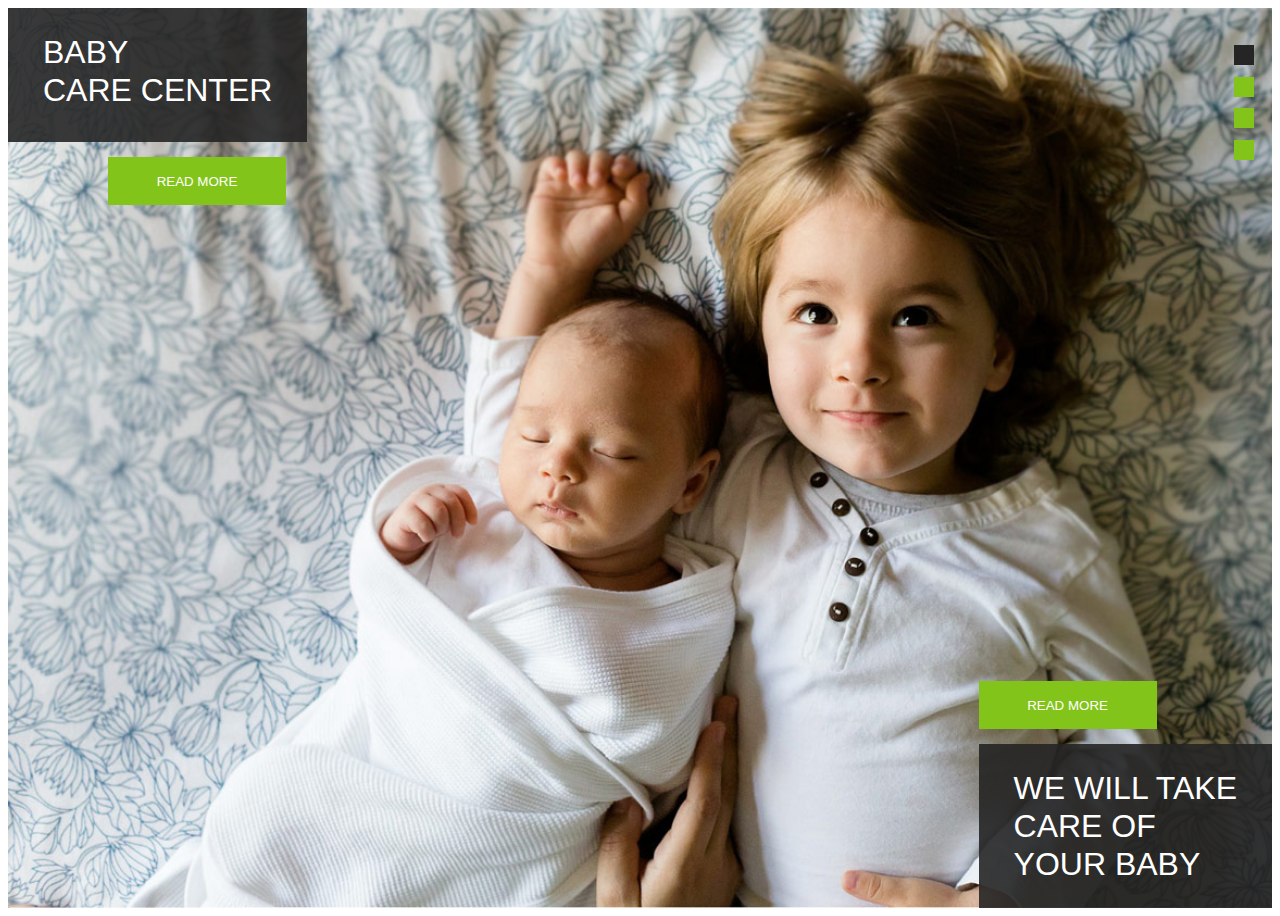
<file: banner/index.html>
<!DOCTYPE html>
<html lang="en">
  <head>
    <meta charset="UTF-8" />
    <meta name="viewport" content="width=device-width, initial-scale=1.0" />
    <!-- swiper.js -->
    <link
      rel="stylesheet"
      href="https://cdn.jsdelivr.net/npm/swiper@11/swiper-bundle.min.css"
    />
    <!-- font-awsome -->
    <link
      rel="stylesheet"
      href="https://cdnjs.cloudflare.com/ajax/libs/font-awesome/6.5.2/css/all.min.css"
      integrity="sha512-SnH5WK+bZxgPHs44uWIX+LLJAJ9/2PkPKZ5QiAj6Ta86w+fsb2TkcmfRyVX3pBnMFcV7oQPJkl9QevSCWr3W6A=="
      crossorigin="anonymous"
      referrerpolicy="no-referrer"
    />

    <link rel="stylesheet" href="style.css" />

    <title>Document</title>
  </head>
  <body>
    <div class="main-banner-section" id="main-banner-section">
      <div class="swiper mySwiperQuote">
        <div class="swiper-wrapper">
          <div class="swiper-slide">
            <section class="banner-section" id="banner-section">
              <div class="main-container">
                <div class="overlay-left">
                  <h2>
                    Baby <br />
                    Care Center
                  </h2>
                  <div class="banner-button">
                    <button class="btn">Read More</button>
                  </div>
                </div>

                <div class="overlay-right">
                  <div class="banner-button">
                    <button class="btn">Read More</button>
                  </div>
                  <h2>
                    We will take <br />
                    care of <br />your baby
                  </h2>
                </div>
              </div>
            </section>
          </div>
          <div class="swiper-slide">
            <section class="banner-section" id="banner-section">
              <div class="main-container">
                <div class="overlay-left">
                  <h2>
                    Baby <br />
                    Care Center
                  </h2>
                  <div class="banner-button">
                    <button class="btn">Read More</button>
                  </div>
                </div>

                <div class="overlay-right">
                  <div class="banner-button">
                    <button class="btn">Read More</button>
                  </div>
                  <h2>
                    We will take <br />
                    care of <br />your baby
                  </h2>
                </div>
              </div>
            </section>
          </div>

          <div class="swiper-slide">
            <section class="banner-section" id="banner-section">
              <div class="main-container">
                <div class="overlay-left">
                  <h2>
                    Baby <br />
                    Care Center
                  </h2>
                  <div class="banner-button">
                    <button class="btn">Read More</button>
                  </div>
                </div>

                <div class="overlay-right">
                  <div class="banner-button">
                    <button class="btn">Read More</button>
                  </div>
                  <h2>
                    We will take <br />
                    care of <br />your baby
                  </h2>
                </div>
              </div>
            </section>
          </div>
          <div class="swiper-slide">
            <section class="banner-section" id="banner-section">
              <div class="main-container">
                <div class="overlay-left">
                  <h2>
                    Baby <br />
                    Care Center
                  </h2>
                  <div class="banner-button">
                    <button class="btn">Read More</button>
                  </div>
                </div>

                <div class="overlay-right">
                  <div class="banner-button">
                    <button class="btn">Read More</button>
                  </div>
                  <h2>
                    We will take <br />
                    care of <br />your baby
                  </h2>
                </div>
              </div>
            </section>
          </div>
        </div>
      </div>
      <div class="swiper-pagination"></div>
    </div>

    <script src="https://cdn.jsdelivr.net/npm/swiper@11/swiper-bundle.min.js"></script>

    <script>
      var swiper = new Swiper(".mySwiperQuote ", {
        slidesPerView: 1,
        spaceBetween: 30,
        grabCursor: false,
        autoplay: {
          delay: 2500,
          disableOnInteration: false,
          pauseOnMouseEnter: true,
        },
        slidesPerGroup: 1,
        loop: false,
        loopFillGroupWithBlank: true,
        pagination: {
          el: ".swiper-pagination",
          clickable: true,
        },

        navigation: {
          nextEl: ".swiper-button-next-quote",
          prevEl: ".swiper-button-prev-quote",
        },
      });
    </script>
  </body>
</html>
</file>
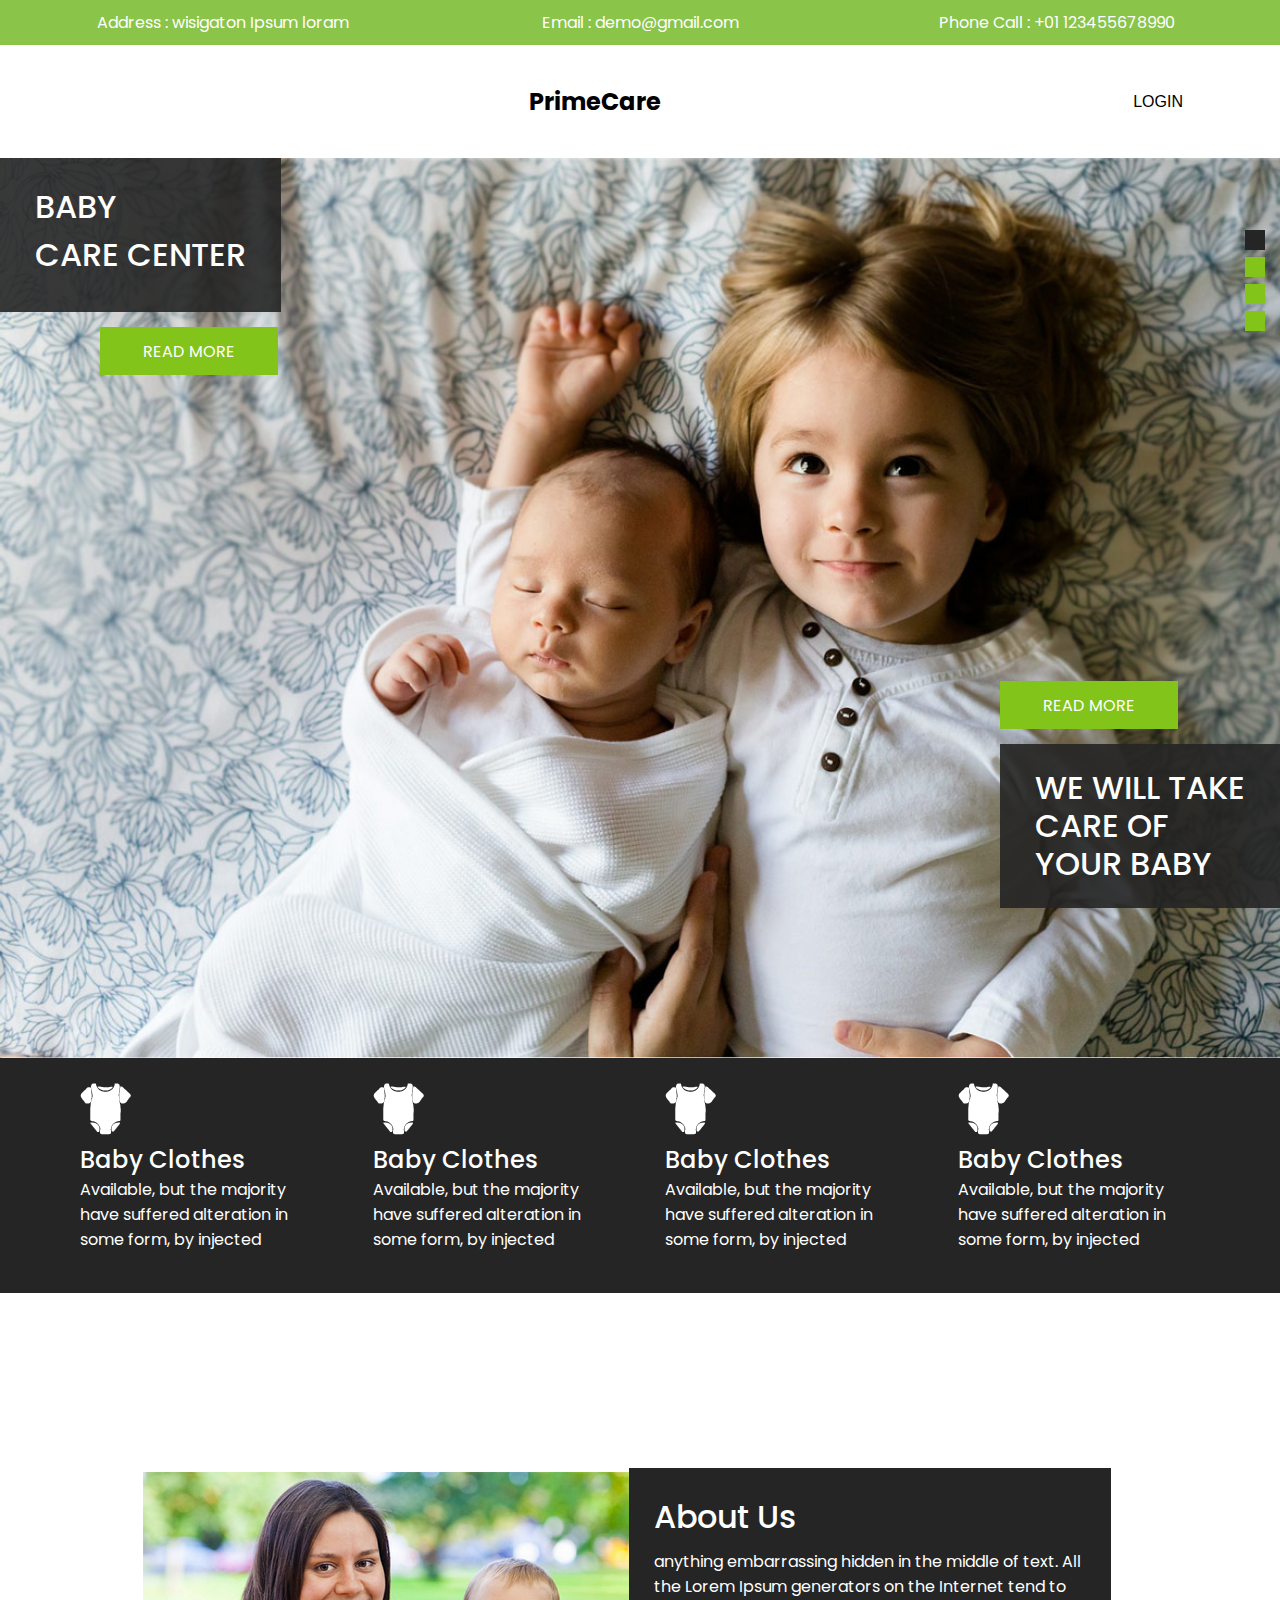
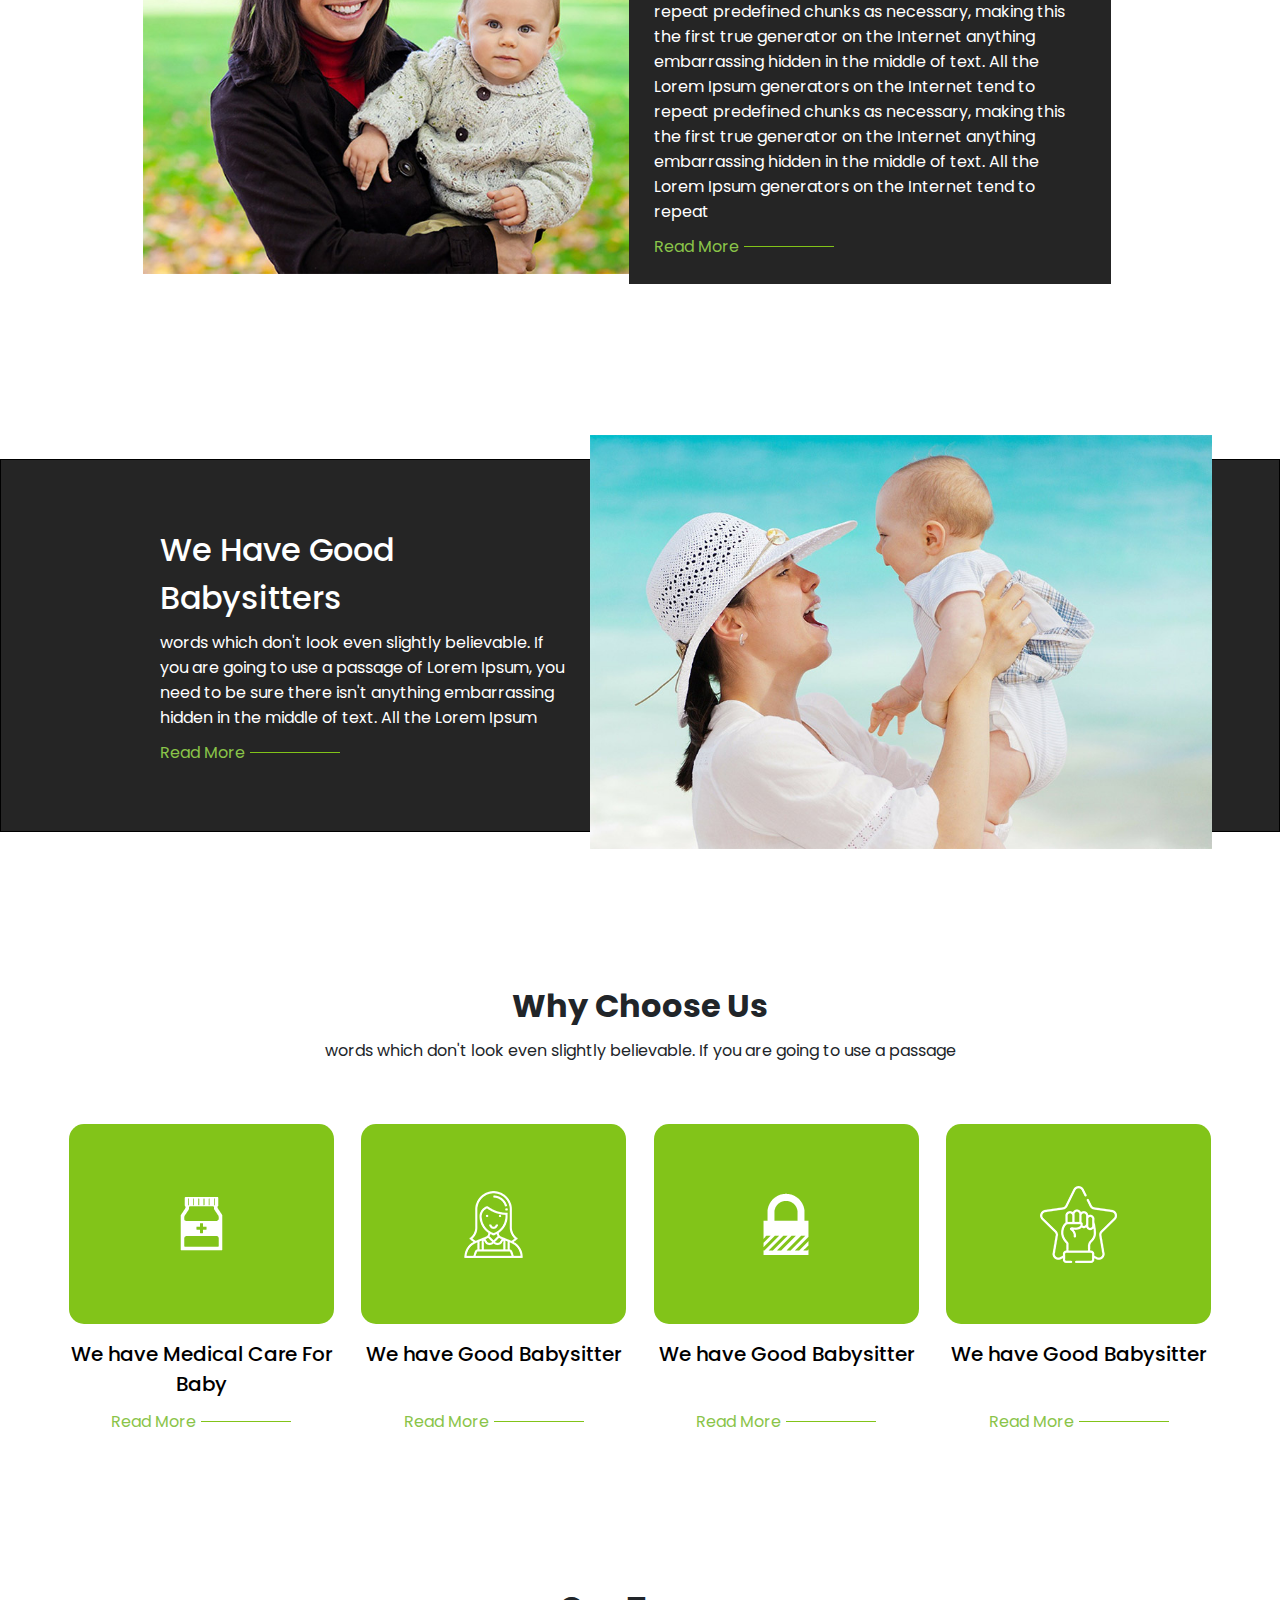
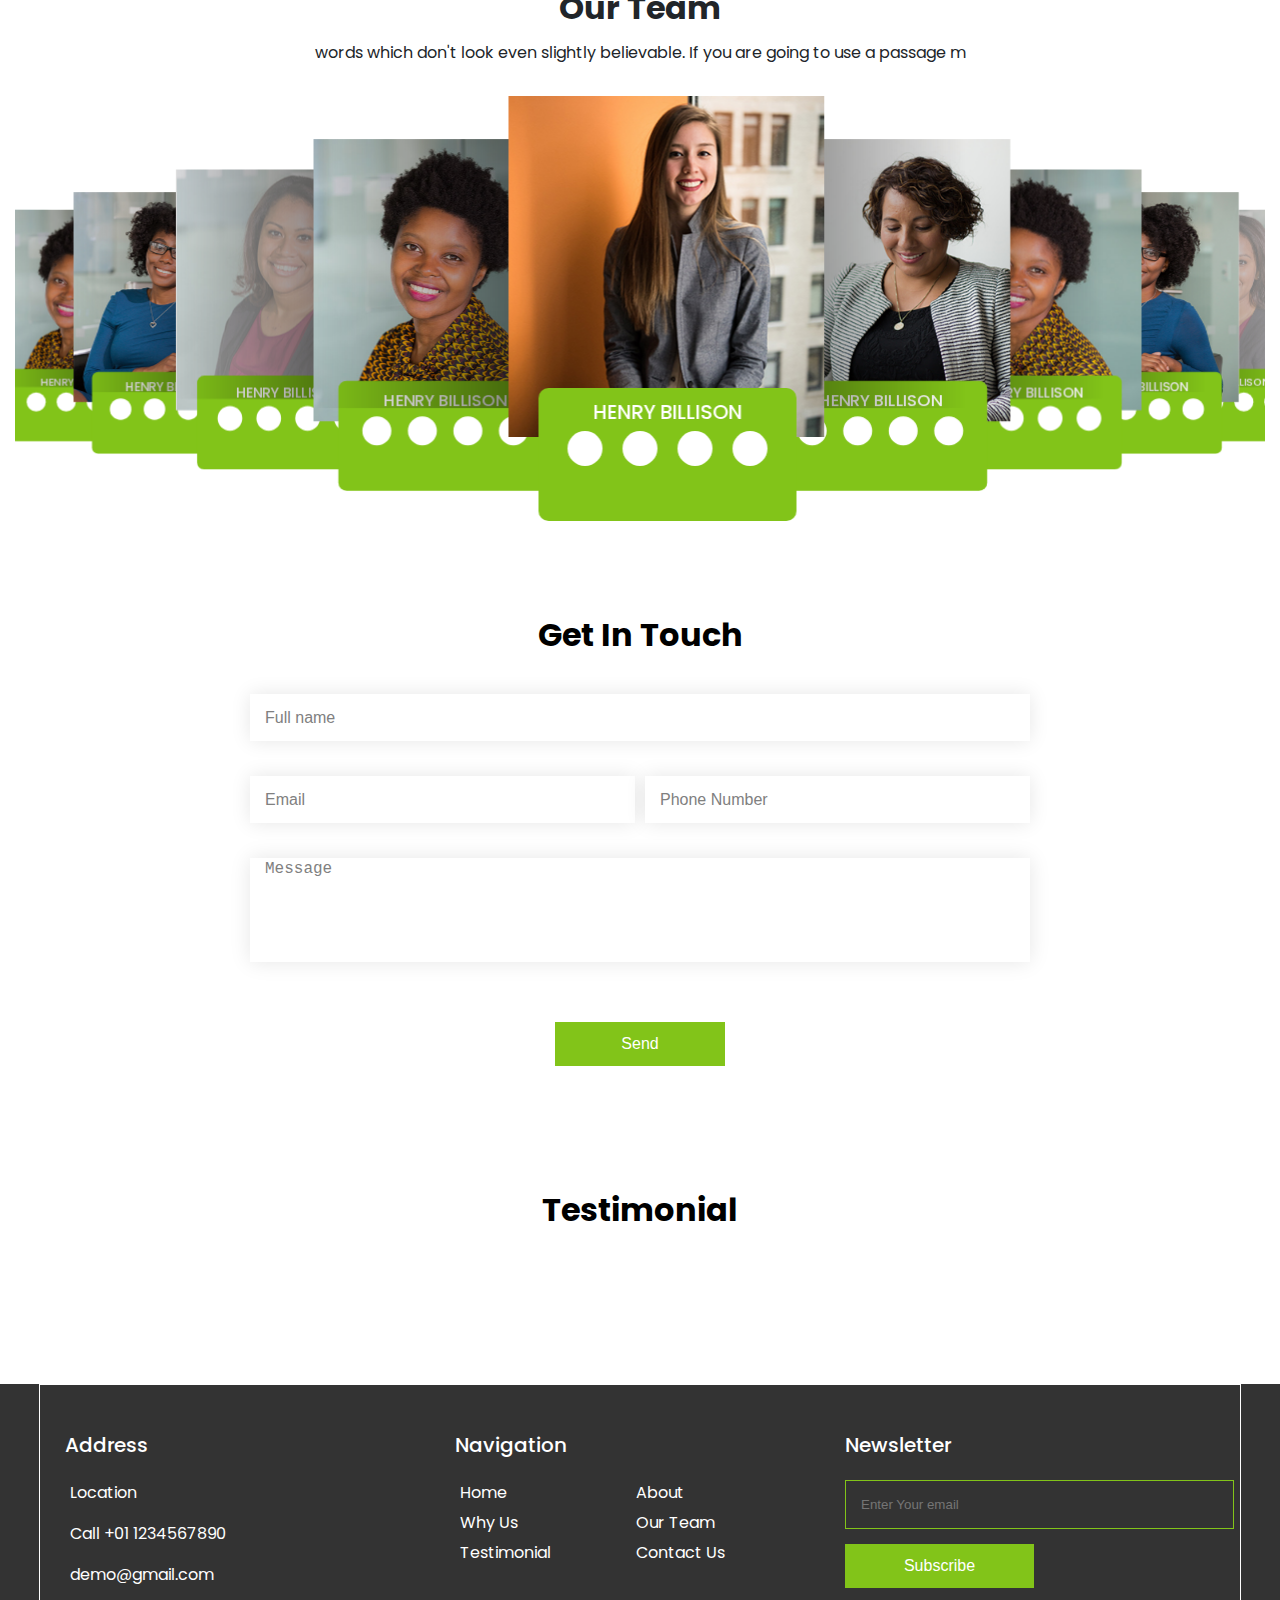
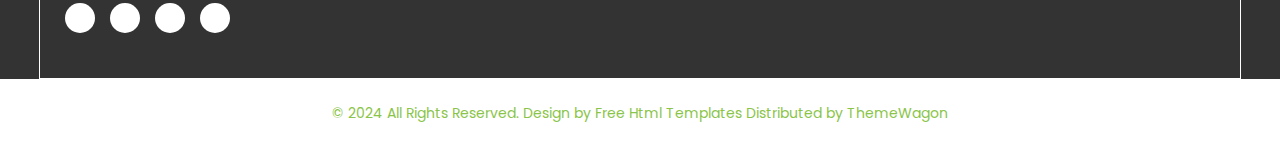
<file: layout/index.html>
<!DOCTYPE html>
<html lang="en">
  <head>
    <meta charset="UTF-8" />
    <meta name="viewport" content="width=device-width, initial-scale=1.0" />

    <!-- owl-carsoul -->
    <link
      rel="stylesheet"
      href="https://cdnjs.cloudflare.com/ajax/libs/OwlCarousel2/2.3.4/assets/owl.carousel.min.css"
      integrity="sha512-tS3S5qG0BlhnQROyJXvNjeEM4UpMXHrQfTGmbQ1gKmelCxlSEBUaxhRBj/EFTzpbP4RVSrpEikbmdJobCvhE3g=="
      crossorigin="anonymous"
      referrerpolicy="no-referrer"
    />
    <link
      rel="stylesheet"
      href="https://cdnjs.cloudflare.com/ajax/libs/OwlCarousel2/2.3.4/assets/owl.theme.default.min.css"
      integrity="sha512-sMXtMNL1zRzolHYKEujM2AqCLUR9F2C4/05cdbxjjLSRvMQIciEPCQZo++nk7go3BtSuK9kfa/s+a4f4i5pLkw=="
      crossorigin="anonymous"
      referrerpolicy="no-referrer"
    />
    <!-- font-awsome -->
    <link
      rel="stylesheet"
      href="https://cdnjs.cloudflare.com/ajax/libs/font-awesome/6.5.2/css/all.min.css"
      integrity="sha512-SnH5WK+bZxgPHs44uWIX+LLJAJ9/2PkPKZ5QiAj6Ta86w+fsb2TkcmfRyVX3pBnMFcV7oQPJkl9QevSCWr3W6A=="
      crossorigin="anonymous"
      referrerpolicy="no-referrer"
    />
    <!-- css for swiper.js -->
    <link
      rel="stylesheet"
      href="https://cdn.jsdelivr.net/npm/swiper@11/swiper-bundle.min.css"
    />
    <!-- for teams-swiper.js -->
    <link
      rel="stylesheet"
      href="https://unpkg.com/swiper@8/swiper-bundle.min.css"
    />
    <link rel="stylesheet" href="style.css" />
    <title>Document</title>
  </head>
  <body>
    <!-- header -->

    <header class="header-top">
      <div class="header-info">
        <div class="info-item">
          <span
            ><i class="fa-solid fa-location-dot"></i> Address : wisigaton Ipsum
            loram</span
          >
        </div>
        <div class="info-item">
          <span
            ><i class="fa-solid fa-envelope"></i> Email : demo@gmail.com</span
          >
        </div>
        <div class="info-item">
          <span
            ><i class="fa-solid fa-phone"></i> Phone Call : +01
            123455678990</span
          >
        </div>
      </div>
    </header>

    <!-- --------------- -->
    <!-- 2nd -header -->
    <nav class="header-nav">
      <div class="nav-left">
        <button class="menu-button"><i class="fa-solid fa-bars"></i></button>
      </div>
      <div class="nav-center">
        <h1>PrimeCare</h1>
      </div>
      <div class="nav-right">
        <button class="nav-button">
          LOGIN <i class="fa-solid fa-address-book"></i>
        </button>
        <button class="nav-button">
          <i class="fa-solid fa-magnifying-glass"></i>
        </button>
      </div>
    </nav>

    <!-- banner -->

    <div class="main-banner-section" id="main-banner-section">
      <div class="swiper mySwiperQuote">
        <div class="swiper-wrapper">
          <div class="swiper-slide">
            <section class="banner-section" id="banner-section">
              <div class="main-container">
                <div class="overlay-left">
                  <h2>
                    Baby <br />
                    Care Center
                  </h2>
                  <div class="banner-button">
                    <button class="btn">Read More</button>
                  </div>
                </div>

                <div class="overlay-right">
                  <div class="banner-button">
                    <button class="btn">Read More</button>
                  </div>
                  <h2>
                    We will take <br />
                    care of <br />your baby
                  </h2>
                </div>
              </div>
            </section>
          </div>
          <div class="swiper-slide">
            <section class="banner-section" id="banner-section">
              <div class="main-container">
                <div class="overlay-left">
                  <h2>
                    Baby <br />
                    Care Center
                  </h2>
                  <div class="banner-button">
                    <button class="btn">Read More</button>
                  </div>
                </div>

                <div class="overlay-right">
                  <div class="banner-button">
                    <button class="btn">Read More</button>
                  </div>
                  <h2>
                    We will take <br />
                    care of <br />your baby
                  </h2>
                </div>
              </div>
            </section>
          </div>

          <div class="swiper-slide">
            <section class="banner-section" id="banner-section">
              <div class="main-container">
                <div class="overlay-left">
                  <h2>
                    Baby <br />
                    Care Center
                  </h2>
                  <div class="banner-button">
                    <button class="btn">Read More</button>
                  </div>
                </div>

                <div class="overlay-right">
                  <div class="banner-button">
                    <button class="btn">Read More</button>
                  </div>
                  <h2>
                    We will take <br />
                    care of <br />your baby
                  </h2>
                </div>
              </div>
            </section>
          </div>
          <div class="swiper-slide">
            <section class="banner-section" id="banner-section">
              <div class="main-container">
                <div class="overlay-left">
                  <h2>
                    Baby <br />
                    Care Center
                  </h2>
                  <div class="banner-button">
                    <button class="btn">Read More</button>
                  </div>
                </div>

                <div class="overlay-right">
                  <div class="banner-button">
                    <button class="btn">Read More</button>
                  </div>
                  <h2>
                    We will take <br />
                    care of <br />your baby
                  </h2>
                </div>
              </div>
            </section>
          </div>
        </div>
      </div>
      <div class="swiper-pagination"></div>
    </div>

    <!-- baby -->
    <section class="baby-section" id="baby-section">
      <div class="main-container">
        <div class="services-container">
          <div class="service-item">
            <img
              src="../images/service2.png"
              alt="Baby Clothes"
              class="service-icon"
            />
            <h3>Baby Clothes</h3>
            <p>
              Available, but the majority have suffered alteration in some form,
              by injected
            </p>
          </div>
          <div class="service-item">
            <img
              src="../images/service2.png"
              alt="Baby Clothes"
              class="service-icon"
            />
            <h3>Baby Clothes</h3>
            <p>
              Available, but the majority have suffered alteration in some form,
              by injected
            </p>
          </div>
          <div class="service-item">
            <img
              src="../images/service2.png"
              alt="Baby Clothes"
              class="service-icon"
            />
            <h3>Baby Clothes</h3>
            <p>
              Available, but the majority have suffered alteration in some form,
              by injected
            </p>
          </div>
          <div class="service-item">
            <img
              src="../images/service2.png"
              alt="Baby Clothes"
              class="service-icon"
            />
            <h3>Baby Clothes</h3>
            <p>
              Available, but the majority have suffered alteration in some form,
              by injected
            </p>
          </div>
        </div>
      </div>
    </section>

    <!-- about-us -->
    <section class="about-us-section" id="about-us-section">
      <div class="main-container">
        <div class="about-container">
          <div class="about-image">
            <img src="../images/about-img.jpg" alt="About Us" />
          </div>
          <div class="about-text">
            <h2>About Us</h2>
            <p>
              anything embarrassing hidden in the middle of text. All the Lorem
              Ipsum generators on the Internet tend to repeat predefined chunks
              as necessary, making this the first true generator on the Internet
              anything embarrassing hidden in the middle of text. All the Lorem
              Ipsum generators on the Internet tend to repeat predefined chunks
              as necessary, making this the first true generator on the Internet
              anything embarrassing hidden in the middle of text. All the Lorem
              Ipsum generators on the Internet tend to repeat
            </p>
            <div class="read-more-link">
              <a href="#" class="read-more">Read More</a>
              <hr />
            </div>
          </div>
        </div>
      </div>
    </section>

    <!-- baby-sitter -->
    <section class="good-babysitters" id="good-babysitters">
      <div class="main-container">
        <div class="text-section">
          <h2>
            We Have Good <br />
            Babysitters
          </h2>
          <p>
            words which don't look even slightly believable. If you are going to
            use a passage of Lorem Ipsum, you need to be sure there isn't
            anything embarrassing hidden in the middle of text. All the Lorem
            Ipsum
          </p>
          <div class="read-more-link">
            <a href="#" class="read-more">Read More</a>
            <hr />
          </div>
        </div>
        <div class="image-section">
          <img src="../images/we_img.jpg" alt="Good Babysitters" />
        </div>
      </div>
    </section>

    <!-- choose-us -->
    <section class="choose-section" id="choose-section">
      <div class="main-conatiner">
        <section class="why-choose-us">
          <h2>Why Choose Us</h2>
          <p class="subtitle">
            words which don't look even slightly believable. If you are going to
            use a passage
          </p>
          <div class="services">
            <div class="service-item">
              <div class="icon">
                <img src="../images/why1.png" alt="Medical Care" />
              </div>
              <div class="medical-services">
                <h5>We have Medical Care For Baby</h5>
                <div class="read-more-link">
                  <a href="#" class="read-more">Read More</a>
                  <hr />
                </div>
              </div>
            </div>
            <div class="service-item">
              <div class="icon">
                <img src="../images/why2.png" alt="Babysitter" />
              </div>
              <div class="medical-services">
                <h5>We have Good Babysitter</h5>
                <div class="read-more-link">
                  <a href="#" class="read-more">Read More</a>
                  <hr />
                </div>
              </div>
            </div>
            <div class="service-item">
              <div class="icon">
                <img src="../images/why3.png" alt="Babysitter" />
              </div>
              <div class="medical-services">
                <h5>We have Good Babysitter</h5>
                <div class="read-more-link">
                  <a href="#" class="read-more">Read More</a>
                  <hr />
                </div>
              </div>
            </div>
            <div class="service-item">
              <div class="icon">
                <img src="../images/why4.png" alt="Babysitter" />
              </div>
              <div class="medical-services">
                <h5>We have Good Babysitter</h5>
                <div class="read-more-link">
                  <a href="#" class="read-more">Read More</a>
                  <hr />
                </div>
              </div>
            </div>
          </div>
        </section>
      </div>
    </section>

    <!-- teams -->
    <section id="tranding">
      <div class="tranding-content">
        <h2 class="text-center section-subheading">Our Team</h2>
        <p class="text-center section-heading">
          words which don't look even slightly believable. If you are going to
          use a passage m
        </p>
      </div>
      <div class="container">
        <div class="swiper tranding-slider">
          <div class="swiper-wrapper">
            <!-- Slide-start -->
            <div class="swiper-slide tranding-slide">
              <div>
                <div class="tranding-slide-img">
                  <img
                    src="../images/team1.jpg"
                    alt="Tranding"
                    height="284px"
                    width="263px"
                  />
                </div>
                <div class="tranding-slide-content">
                  <div class="tranding-slide-content-bottom">
                    <h6 class="food-name">Henry Billison</h6>

                    <div class="social-icons">
                      <a href="#"><i class="fa-brands fa-facebook"></i></a>
                      <a href="#"><i class="fa-brands fa-twitter"></i></a>
                      <a href="#"><i class="fa-brands fa-linkedin"></i></a>
                      <a href="#"><i class="fa-brands fa-instagram"></i></a>
                    </div>
                  </div>
                </div>
              </div>
            </div>
            <!-- Slide-end -->
            <!-- Slide-start -->
            <div class="swiper-slide tranding-slide">
              <div class="tranding-slide-img">
                <img
                  src="../images/team2.jpg"
                  alt="Tranding"
                  height="284px"
                  width="263px"
                />
              </div>
              <div class="tranding-slide-content">
                <div class="tranding-slide-content-bottom">
                  <h6 class="food-name">Henry Billison</h6>

                  <div class="social-icons">
                    <a href="#"><i class="fa-brands fa-facebook"></i></a>
                    <a href="#"><i class="fa-brands fa-twitter"></i></a>
                    <a href="#"><i class="fa-brands fa-linkedin"></i></a>
                    <a href="#"><i class="fa-brands fa-instagram"></i></a>
                  </div>
                </div>
              </div>
            </div>
            <!-- Slide-end -->
            <!-- Slide-start -->
            <div class="swiper-slide tranding-slide">
              <div class="tranding-slide-img">
                <img
                  src="../images/team3.jpg"
                  alt="Tranding"
                  height="284px"
                  width="263px"
                />
              </div>
              <div class="tranding-slide-content">
                <div class="tranding-slide-content-bottom">
                  <h6 class="food-name">Henry Billison</h6>

                  <div class="social-icons">
                    <a href="#"><i class="fa-brands fa-facebook"></i></a>
                    <a href="#"><i class="fa-brands fa-twitter"></i></a>
                    <a href="#"><i class="fa-brands fa-linkedin"></i></a>
                    <a href="#"><i class="fa-brands fa-instagram"></i></a>
                  </div>
                </div>
              </div>
            </div>
            <!-- Slide-end -->
            <!-- Slide-start -->
            <div class="swiper-slide tranding-slide">
              <div class="tranding-slide-img">
                <img
                  src="../images/team4.jpg"
                  alt="Tranding"
                  height="284px"
                  width="263px"
                />
              </div>
              <div class="tranding-slide-content">
                <div class="tranding-slide-content-bottom">
                  <h6 class="food-name">Henry Billison</h6>

                  <div class="social-icons">
                    <a href="#"><i class="fa-brands fa-facebook"></i></a>
                    <a href="#"><i class="fa-brands fa-twitter"></i></a>
                    <a href="#"><i class="fa-brands fa-linkedin"></i></a>
                    <a href="#"><i class="fa-brands fa-instagram"></i></a>
                  </div>
                </div>
              </div>
            </div>
            <!-- Slide-end -->
            <!-- Slide-start -->
            <div class="swiper-slide tranding-slide">
              <div class="tranding-slide-img">
                <img
                  src="../images/team5.jpg"
                  alt="Tranding"
                  height="284px"
                  width="263px"
                />
              </div>
              <div class="tranding-slide-content">
                <div class="tranding-slide-content-bottom">
                  <h6 class="food-name">Henry Billison</h6>

                  <div class="social-icons">
                    <a href="#"><i class="fa-brands fa-facebook"></i></a>
                    <a href="#"><i class="fa-brands fa-twitter"></i></a>
                    <a href="#"><i class="fa-brands fa-linkedin"></i></a>
                    <a href="#"><i class="fa-brands fa-instagram"></i></a>
                  </div>
                </div>
              </div>
            </div>
            <!-- Slide-end -->
            <!-- Slide-start -->
            <div class="swiper-slide tranding-slide">
              <div class="tranding-slide-img">
                <img
                  src="../images/team3.jpg"
                  alt="Tranding"
                  height="284px"
                  width="263px"
                />
              </div>
              <div class="tranding-slide-content">
                <div class="tranding-slide-content-bottom">
                  <h6 class="food-name">Henry Billison</h6>

                  <div class="social-icons">
                    <a href="#"><i class="fa-brands fa-facebook"></i></a>
                    <a href="#"><i class="fa-brands fa-twitter"></i></a>
                    <a href="#"><i class="fa-brands fa-linkedin"></i></a>
                    <a href="#"><i class="fa-brands fa-instagram"></i></a>
                  </div>
                </div>
              </div>
            </div>
            <!-- Slide-end -->
            <!-- Slide-start -->

            <!-- Slide-end -->
          </div>
        </div>
      </div>
    </section>

    <!-- contact -->
    <section class="contact-section" id="contact-section">
      <div class="main-container">
        <div class="container">
          <h2>Get In Touch</h2>
          <form class="contact-form">
            <input type="text" name="name" placeholder="Full name" required />
            <div class="input-group">
              <input type="email" name="email" placeholder="Email" required />
              <input
                type="tel"
                name="phone"
                placeholder="Phone Number"
                required
              />
            </div>
            <textarea name="message" placeholder="Message" required></textarea>
            <div class="button">
              <button type="submit">Send</button>
            </div>
          </form>
        </div>
      </div>
    </section>

    <!-- testimony -->
    <section class="testimony-section" id="testimony-section">
      <div class="main-container">
        <section class="testimonial-section">
          <h2>Testimonial</h2>
          <div class="first-slider owl-carousel owl-theme">
            <div class="item">
              <div class="testimonial-container">
                <div class="testimonial-image">
                  <img src="../images/client.jpg" alt="Roocky Rom" />
                </div>
                <div class="testimonial-content">
                  <h4>Roocky Rom</h4>
                  <p class="role">Parante</p>
                  <p class="testimonial-text">
                    use a passage of Lorem Ipsum, you need to be sure there
                    isn't anything embarrassing hidden in the middle of text.
                    All the Lorem Ipsum generators on the Internet tend to
                    repeat predefined chunks as necessary, making this the first
                    true generator on the Internet. use a passage of Lorem
                    Ipsum, you need to be sure there isn't anything embarrassing
                    hidden in the middle of text. All the Lorem Ipsum generators
                    on the Internet tend to repeat predefined chunks as
                    necessary, making this the first true generator on the
                    Internet.
                  </p>
                </div>
              </div>
            </div>
            <div class="item">
              <div class="testimonial-container">
                <div class="testimonial-image">
                  <img src="../images/client.jpg" alt="Roocky Rom" />
                </div>
                <div class="testimonial-content">
                  <h3>Roocky Rom</h3>
                  <p class="role">Parante</p>
                  <p class="testimonial-text">
                    use a passage of Lorem Ipsum, you need to be sure there
                    isn't anything embarrassing hidden in the middle of text.
                    All the Lorem Ipsum generators on the Internet tend to
                    repeat predefined chunks as necessary, making this the first
                    true generator on the Internet. use a passage of Lorem
                    Ipsum, you need to be sure there isn't anything embarrassing
                    hidden in the middle of text. All the Lorem Ipsum generators
                    on the Internet tend to repeat predefined chunks as
                    necessary, making this the first true generator on the
                    Internet.
                  </p>
                </div>
              </div>
            </div>
            <div class="item">
              <div class="testimonial-container">
                <div class="testimonial-image">
                  <img src="../images/client.jpg" alt="Roocky Rom" />
                </div>
                <div class="testimonial-content">
                  <h3>Roocky Rom</h3>
                  <p class="role">Parante</p>
                  <p class="testimonial-text">
                    use a passage of Lorem Ipsum, you need to be sure there
                    isn't anything embarrassing hidden in the middle of text.
                    All the Lorem Ipsum generators on the Internet tend to
                    repeat predefined chunks as necessary, making this the first
                    true generator on the Internet. use a passage of Lorem
                    Ipsum, you need to be sure there isn't anything embarrassing
                    hidden in the middle of text. All the Lorem Ipsum generators
                    on the Internet tend to repeat predefined chunks as
                    necessary, making this the first true generator on the
                    Internet.
                  </p>
                </div>
              </div>
            </div>
          </div>
        </section>
      </div>
    </section>

    <!-- footer-1 -->
    <section class="footer-main-section" id="footer-section">
      <div class="main-container">
        <footer class="footer">
          <div class="footer-content">
            <div class="footer-section address">
              <h5>Address</h5>
              <p><i class="fa-solid fa-location-dot"></i>Location</p>
              <p><i class="fa-solid fa-phone"></i>Call +01 1234567890</p>
              <p><i class="fa-solid fa-envelope"></i>demo@gmail.com</p>
              <div class="social-icons">
                <a href="#"><i class="fa-brands fa-facebook"></i></a>
                <a href="#"><i class="fa-brands fa-twitter"></i></a>
                <a href="#"><i class="fa-brands fa-linkedin"></i></a>
                <a href="#"><i class="fa-brands fa-instagram"></i></a>
              </div>
            </div>
            <div class="footer-section navigation">
              <h5>Navigation</h5>
              <ul>
                <div class="part-1">
                  <li>
                    <a href="#"
                      ><i class="fa-solid fa-greater-than"></i> Home</a
                    >
                  </li>
                  <li>
                    <a href="#"
                      ><i class="fa-solid fa-greater-than"></i> Why Us</a
                    >
                  </li>
                  <li>
                    <a href="#"
                      ><i class="fa-solid fa-greater-than"></i> Testimonial</a
                    >
                  </li>
                </div>
                <div>
                  <li>
                    <a href="#"
                      ><i class="fa-solid fa-greater-than"></i> About</a
                    >
                  </li>
                  <li>
                    <a href="#"
                      ><i class="fa-solid fa-greater-than"></i> Our Team</a
                    >
                  </li>
                  <li>
                    <a href="#"
                      ><i class="fa-solid fa-greater-than"></i> Contact Us</a
                    >
                  </li>
                </div>
              </ul>
            </div>
            <div class="footer-section newsletter">
              <h5>Newsletter</h5>
              <form>
                <input
                  type="email"
                  placeholder="Enter Your email"
                  class="email-input"
                />
                <button type="submit" class="subscribe-button">
                  Subscribe
                </button>
              </form>
            </div>
          </div>
        </footer>
      </div>
    </section>

    <!-- footer-2 -->
    <section class="footer-2" id="footer-2">
      <div class="footer-bottom">
        <p>
          © 2024 All Rights Reserved. Design by Free Html Templates Distributed
          by ThemeWagon
        </p>
      </div>
    </section>

    <!-- for carosoul -->
    <!-- banner -->
    <script src="https://cdn.jsdelivr.net/npm/swiper@11/swiper-bundle.min.js"></script>
    <script>
      var swiper = new Swiper(".mySwiperQuote ", {
        slidesPerView: 1,
        spaceBetween: 30,
        grabCursor: false,
        autoplay: {
          delay: 2500,
          disableOnInteration: false,
          pauseOnMouseEnter: true,
        },
        slidesPerGroup: 1,
        loop: false,
        loopFillGroupWithBlank: true,
        pagination: {
          el: ".swiper-pagination",
          clickable: true,
        },
      });
    </script>

    <!-- teams -->

    <!-- required for swiper -->
    <script src="https://unpkg.com/swiper@8/swiper-bundle.min.js"></script>
    <script>
      var TrandingSlider = new Swiper(".tranding-slider", {
        effect: "coverflow",
        grabCursor: true,
        centeredSlides: true,
        loop: true,
        slidesPerView: "auto",
        coverflowEffect: {
          rotate: 0,
          stretch: 0,
          depth: 100,
          modifier: 2.5,
        },
      });
    </script>

    <!-- testimony -->
    <script
      src="https://cdnjs.cloudflare.com/ajax/libs/jquery/3.7.1/jquery.min.js"
      integrity="sha512-v2CJ7UaYy4JwqLDIrZUI/4hqeoQieOmAZNXBeQyjo21dadnwR+8ZaIJVT8EE2iyI61OV8e6M8PP2/4hpQINQ/g=="
      crossorigin="anonymous"
      referrerpolicy="no-referrer"
    ></script>
    <script
      src="https://cdnjs.cloudflare.com/ajax/libs/OwlCarousel2/2.3.4/owl.carousel.min.js"
      integrity="sha512-bPs7Ae6pVvhOSiIcyUClR7/q2OAsRiovw4vAkX+zJbw3ShAeeqezq50RIIcIURq7Oa20rW2n2q+fyXBNcU9lrw=="
      crossorigin="anonymous"
      referrerpolicy="no-referrer"
    ></script>

    <!-- carousel-1 -->
    <script>
      $(".first-slider").owlCarousel({
        loop: true,
        margin: 10,
        dots: true,
        nav: false,
        autoplay: true,
        autoplayTimeout: 3000,
        responsive: {
          0: {
            items: 1,
          },
          600: {
            items: 1,
          },
          1000: {
            items: 1,
          },
        },
      });
    </script>
  </body>
</html>
</file>
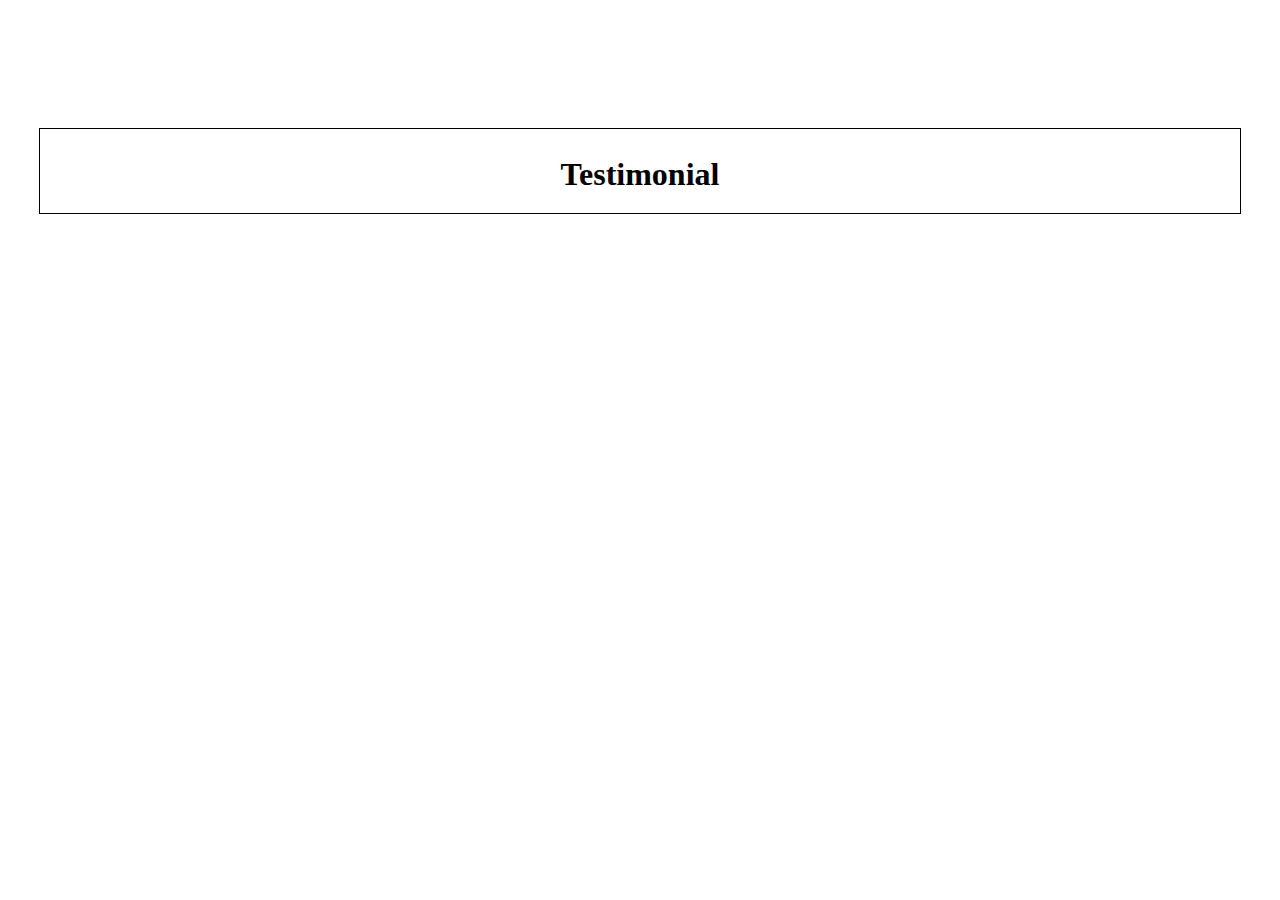
<file: testimony-carasoul/index.html>
<!DOCTYPE html>
<html lang="en">
  <head>
    <meta charset="UTF-8" />
    <meta name="viewport" content="width=device-width, initial-scale=1.0" />
    <title>Document</title>
    <!-- link for owl-css -->
    <link
      rel="stylesheet"
      href="https://cdnjs.cloudflare.com/ajax/libs/OwlCarousel2/2.3.4/assets/owl.carousel.min.css"
      integrity="sha512-tS3S5qG0BlhnQROyJXvNjeEM4UpMXHrQfTGmbQ1gKmelCxlSEBUaxhRBj/EFTzpbP4RVSrpEikbmdJobCvhE3g=="
      crossorigin="anonymous"
      referrerpolicy="no-referrer"
    />
    <link
      rel="stylesheet"
      href="https://cdnjs.cloudflare.com/ajax/libs/OwlCarousel2/2.3.4/assets/owl.theme.default.min.css"
      integrity="sha512-sMXtMNL1zRzolHYKEujM2AqCLUR9F2C4/05cdbxjjLSRvMQIciEPCQZo++nk7go3BtSuK9kfa/s+a4f4i5pLkw=="
      crossorigin="anonymous"
      referrerpolicy="no-referrer"
    />
    <link rel="stylesheet" href="style.css" />
  </head>
  <body>
    <section class="testimony-section" id="testimony-section">
      <div class="main-container">
        <section class="testimonial-section">
          <h2>Testimonial</h2>
          <div class="first-slider owl-carousel owl-theme">
            <div class="item">
              <div class="testimonial-container">
                <div class="testimonial-image">
                  <img src="../images/client.jpg" alt="Roocky Rom" />
                </div>
                <div class="testimonial-content">
                  <h3>Roocky Rom</h3>
                  <p class="role">Parante</p>
                  <p class="testimonial-text">
                    use a passage of Lorem Ipsum, you need to be sure there
                    isn't anything embarrassing hidden in the middle of text.
                    All the Lorem Ipsum generators on the Internet tend to
                    repeat predefined chunks as necessary, making this the first
                    true generator on the Internet. use a passage of Lorem
                    Ipsum, you need to be sure there isn't anything embarrassing
                    hidden in the middle of text. All the Lorem Ipsum generators
                    on the Internet tend to repeat predefined chunks as
                    necessary, making this the first true generator on the
                    Internet.
                  </p>
                </div>
              </div>
            </div>
            <div class="item">
              <div class="testimonial-container">
                <div class="testimonial-image">
                  <img src="../images/client.jpg" alt="Roocky Rom" />
                </div>
                <div class="testimonial-content">
                  <h3>Roocky Rom</h3>
                  <p class="role">Parante</p>
                  <p class="testimonial-text">
                    use a passage of Lorem Ipsum, you need to be sure there
                    isn't anything embarrassing hidden in the middle of text.
                    All the Lorem Ipsum generators on the Internet tend to
                    repeat predefined chunks as necessary, making this the first
                    true generator on the Internet. use a passage of Lorem
                    Ipsum, you need to be sure there isn't anything embarrassing
                    hidden in the middle of text. All the Lorem Ipsum generators
                    on the Internet tend to repeat predefined chunks as
                    necessary, making this the first true generator on the
                    Internet.
                  </p>
                </div>
              </div>
            </div>
            <div class="item">
              <div class="testimonial-container">
                <div class="testimonial-image">
                  <img src="../images/client.jpg" alt="Roocky Rom" />
                </div>
                <div class="testimonial-content">
                  <h3>Roocky Rom</h3>
                  <p class="role">Parante</p>
                  <p class="testimonial-text">
                    use a passage of Lorem Ipsum, you need to be sure there
                    isn't anything embarrassing hidden in the middle of text.
                    All the Lorem Ipsum generators on the Internet tend to
                    repeat predefined chunks as necessary, making this the first
                    true generator on the Internet. use a passage of Lorem
                    Ipsum, you need to be sure there isn't anything embarrassing
                    hidden in the middle of text. All the Lorem Ipsum generators
                    on the Internet tend to repeat predefined chunks as
                    necessary, making this the first true generator on the
                    Internet.
                  </p>
                </div>
              </div>
            </div>
          </div>
        </section>
      </div>
    </section>
    <!-- ------------------------------------------ -->

    <script
      src="https://cdnjs.cloudflare.com/ajax/libs/jquery/3.7.1/jquery.min.js"
      integrity="sha512-v2CJ7UaYy4JwqLDIrZUI/4hqeoQieOmAZNXBeQyjo21dadnwR+8ZaIJVT8EE2iyI61OV8e6M8PP2/4hpQINQ/g=="
      crossorigin="anonymous"
      referrerpolicy="no-referrer"
    ></script>
    <script
      src="https://cdnjs.cloudflare.com/ajax/libs/OwlCarousel2/2.3.4/owl.carousel.min.js"
      integrity="sha512-bPs7Ae6pVvhOSiIcyUClR7/q2OAsRiovw4vAkX+zJbw3ShAeeqezq50RIIcIURq7Oa20rW2n2q+fyXBNcU9lrw=="
      crossorigin="anonymous"
      referrerpolicy="no-referrer"
    ></script>

    <!-- carousel-1 -->
    <script>
      $(".first-slider").owlCarousel({
        loop: true,
        margin: 10,
        dots: true,
        nav: false,
        responsive: {
          0: {
            items: 1,
          },
          600: {
            items: 1,
          },
          1000: {
            items: 1,
          },
        },
      });
    </script>
  </body>
</html>
</file>
<file: banner/style.css>
/* --------------------- */
  .banner-section{
    background-image: url(../images/slider-bg.jpg);
    background-repeat: no-repeat;
    background-size: cover;
    height: 100vh;
    overflow: hidden;
 }
 
 .banner-section .main-container{
    display: flex;
    justify-content: space-between;
 }
 .overlay-right h2{
  padding: 25px 35px;
    background-color: rgba(37, 37, 37, 0.9);
margin: 0; 
   color: white;
    text-transform: uppercase;
    font-family: Poppins, sans-serif;
font-size: 32px;
font-weight: 500;
line-height: 38px;
 }
.overlay-left h2{
  padding-top: 25px;
  padding-bottom: 33px;
  padding-left: 35px;
  padding-right: 35px;  
    background-color: rgba(37, 37, 37, 0.9);
    color: white;
    text-transform: uppercase;
    margin: 0;
    font-family: Poppins, sans-serif;
font-size: 32px;
font-weight: 500;
line-height: 38px;
}

.banner-button

{
    margin-top: 15px;
    
    padding-left: 100px;

}
.banner-button button{
    height: 48px;
    width: 178px;

    display: inline-block;
    background-color: #82c419;
    color: #ffffff;
    padding: 12px 45px;
    border-radius: 0;
   
    transition: all 0.3s;
    border: none;
    text-transform: uppercase;
}
 .overlay-right{
    position: absolute;
    right: 0;
    bottom: 0;
 }

.overlay-right .banner-button{
    margin-bottom: 15px;
    padding: 0;
}
/* carasol */
.swiper-horizontal{
    position: relative;
}
 .swiper-pagination-bullets.swiper-pagination-horizontal{
    position: absolute;
    left: initial;
    bottom: initial;
    top: 45px;
    right: 0;
    width: 50px;
    height: 115px;
    display: flex;
    flex-direction: column;
    justify-content: space-between;

 }
 .swiper-pagination-bullet{
    width: 20px;
    height: 20px;
    background: #82c419;;
    border-radius: 0; 
    opacity: 1;

}


.swiper-pagination-bullet-active{
   
    background-color: #252525;
   

}
</file>
<file: layout/style.css>
@import url('https://fonts.googleapis.com/css2?family=Poppins:ital,wght@0,100;0,200;0,300;0,400;0,500;0,600;0,700;0,800;0,900;1,100;1,200;1,300;1,400;1,500;1,600;1,700;1,800;1,900&display=swap');
body {
    margin: 0;
    padding: 0;
    box-sizing: border-box;
    font-family: "Poppins", sans-serif;
}
  .header-top {
    background-color: #8AC449;
    color: white;
    padding: 10px 15px;
    text-align: center;

  }
  .header-info {
    display: flex;
    justify-content: space-between;
    align-items: center;
    margin: 0 auto;
  }
  .info-item {
    flex: 1;
    text-align: center;
    padding: 0 10px;
  }

  /* -------------------------------------- */
  /* 2nd-header */

  .header-nav {
    padding: 0 25px;
    display: flex;
    justify-content: space-between;
    align-items: center;
  
    background: white;
    height: 113px;

  }
  
  .header-nav .nav-left button i{
    font-size: 36px;
  }
  .header-nav .nav-center {
   
    justify-content: center;
    text-align: center;
  }
  
  .menu-button,
  .nav-button {
    background: none;
    border: none;
    margin-right: 25px;
    font-size: 16px;
    cursor: pointer;
  }
 .nav-center h1 {
    margin: 0;
    font-size: 24px;
    font-weight: bold;
  }

 
 


 
   
  /* --------------------- */
  .banner-section{
    background-image: url(../images/slider-bg.jpg);
    background-repeat: no-repeat;
    background-size: cover;
    height: 100vh;
    overflow: hidden;
 }
 
 .banner-section .main-container{
    display: flex;
    justify-content: space-between;
 }
 .overlay-right h2{
  padding: 25px 35px;
    background-color: rgba(37, 37, 37, 0.9);
margin: 0; 
   color: white;
    text-transform: uppercase;
    font-family: Poppins, sans-serif;
font-size: 32px;
font-weight: 500;
line-height: 38px;
 }
.overlay-left h2{
  padding-top: 25px;
  padding-bottom: 33px;
  padding-left: 35px;
  padding-right: 35px;  
    background-color: rgba(37, 37, 37, 0.9);
    color: white;
    text-transform: uppercase;
    margin: 0;
    font-family: Poppins, sans-serif;
font-size: 32px;
font-weight: 500;
}

.banner-button

{
    margin-top: 15px;
    
    padding-left: 100px;

}
.banner-button button{
    height: 48px;
    width: 178px;

    display: inline-block;
    background-color: #82c419;
    color: #ffffff;
    border-radius: 0;
   
    transition: all 0.3s;
    border: none;
    text-transform: uppercase;
    font-family: Poppins, sans-serif;
    font-size: 16px;
    font-weight: 400;
}
 .overlay-right{
    position: absolute;
    right: 0;
    bottom: 150px;
 }

.overlay-right .banner-button{
    margin-bottom: 15px;
    padding: 0;
}
/* carasol */
.swiper-horizontal{
    position: relative;
}
 .swiper-pagination-bullets.swiper-pagination-horizontal{
    position: absolute;
    left: initial;
    bottom: initial;
    top: 230px;
    right: 0;
    width: 50px;
    
    flex-direction: column;
    justify-content: space-between;

 }
 
 .swiper-pagination-bullet{
    width: 20px;
    height: 20px;
    background: #82c419;;
    border-radius: 0; 
    opacity: 1;

}


.swiper-pagination-bullet-active{
   
    background-color: #252525;
   

}

/* -------------------------------- */
/*baby  */
#baby-section{
background-color: #252525;
/* margin-top: -160px; */
}
.baby-section .main-container{
    max-width: 1170px;
    margin: 0 auto;
    padding: 0 15px;

}
.baby-section .main-container .services-container {
    display: flex;
    justify-content: space-around;
  }
  .baby-section .main-container .services-container  .service-item {
    color: white;
    text-align: left;
    padding: 25px;
    
    margin: 0;
  }
  /* .service-icon {
    width: 50px;
    height: 66px;
  } */
  .baby-section .main-container .services-container  .service-item  h3 {
    margin: 0;
    font-size: 24px;
    font-weight: 500;
  }
  .baby-section .main-container .services-container  .service-item  p {
    font-size: 16px;
    font-weight: 400;
    margin: 0;
    margin-bottom: 16px;
  }
  .baby-section .main-container .services-container  .service-item:hover {
    background-color: #82c419;
    transform: scale(1.1);
    z-index: 2;
    cursor: pointer;
  }
/* about-us */
 #about-us-section{
    padding: 150px 0;
}
.about-us-section .main-container{
    max-width: 1170px;
    /* margin: 0 auto; */
    padding-left: 10%;
    padding-right: 12%;



}
.about-container {
    display: flex;
    align-items: center;
    justify-content: center;
    padding: 0 15px;
    
  }
  .about-image img {
    width: 486px;
    height: 402px;
  }
  .about-text {
  
    padding: 25px;
    margin: 25px 0;
    background-color: #252525;
    color: white;
    display: flex;
    flex-direction: column;
    align-items: flex-start;
    justify-content: center;

  }
  .about-text h2 {
    margin: 0;
    margin-bottom: 8px;
    font-size: 32px;
    font-weight: 500;
  }
  .about-text p {
    margin: 0;
    font-size: 16px;
    font-weight: 400;
    }
  .read-more {
    display: inline-block;
    margin-top: 10px;
    color: #8AC449;
    text-decoration: none;
  }
  
  .read-more-link{
    display: flex;
    align-items: center;
    justify-content: center;
  }
 
  hr{
    border: none;
    width: 90px;
    height: 1px;
    background-color: #82c419;
    margin: 0;
    margin: 0;
    margin-top: 10px;
    margin-left: 5px;
  }



  /* baby-sitter */
  #good-babysitters{
    border: 1px solid black;
    background-color: #252525;
    color: white;
  }
  .good-babysitters  .main-container{
    display: flex;
    padding-left: 134px;
    padding-right: 67px;
    
  }
  .text-section {
    /* background-color: #333;
    color: white;
    padding: 40px;
    flex: 1;
    border-radius: 8px 0 0 8px; */
    padding: 25px;
   
    display: flex;
    flex: 1;
   
    flex-direction: column;
    
    align-items: flex-start;
    
    justify-content: center;
    
  }
  .text-section h2 {
    margin-top: 0;
    margin: 0;
    margin-bottom: 8px;
    font-size: 32px;
    font-weight: 500;
  }
  .text-section p {
    margin: 0;
    font-size: 16px;
    font-weight: 400;
  }
  .read-more {
    display: inline-block;
    margin-top: 10px;
    color: #8AC449;
    text-decoration: none;
  }
  
  .image-section {
    flex: 1;
    margin: -25px 0;
  }
  .image-section img {
    width: 622px;
    height: 414px;
  }


  /* --------------- */
  /* choose-us */
  #choose-section{
    padding: 150px 0;
    }
 .choose-section .main-conatiner{
        max-width: 1170px;
        margin: 0 auto;
        padding: 0 15px;
    
    }

    .why-choose-us {
        text-align: center;
      margin: 0;
      }
      .why-choose-us h2 {
        font-size: 32px;
        margin: 0;
        font-weight: 700;
        margin-bottom: 8px;
        color: rgb(33, 37, 41)
        ;
      }
      .subtitle {
        font-size: 16px;
        color: rgb(33, 37, 41);
        margin-bottom: 16px;
        font-family: Poppins, sans-serif;
        font-weight: 400;
        margin-top: 0;

      }
      .services {
        display: flex;
        justify-content: space-between;
      }
    .services .service-item{
        display: flex;
    
        flex-direction: column;
       
        align-items: center;
        text-align: center;
        margin: 45px 10px 0 10px;
       
        flex: 1;

    }
    .services .service-item .icon{
        display: flex;
    
    justify-content: center;
   
    align-items: center;
    background-color: #82c419;
    border-radius: 15px;
    transition: all 0.3s;
    height: 200px;
    width: 265px;


    }
    .services .service-item .icon:hover{
        background-color: #333;
        cursor: pointer;
    }

    .medical-services{
        flex: 1;
        display: flex;
        
        flex-direction: column;
        justify-content: space-between;
    }

    .medical-services h5{
      margin-top: 15px;
    margin-bottom: 0;
    font-family: Poppins, sans-serif;
font-size: 20px;
font-weight: 500;

    }




/* terms */

:root {
  --primary: #ec994b;
  --white: #ffffff;
  --bg: #f5f5f5;
}








.section-heading {
  font-size: 3rem;
  color: var(--primary);
  padding: 2rem 0;
}


#tranding{
    padding: 0 15px;
    text-align: center;

}

#tranding  .container{
  margin: 0;
  padding: 15px 0;
}
#tranding .tranding-content h2{
  
    font-size: 32px;
    margin: 0;
    font-weight: 700;
    margin-bottom: 8px;
    color: rgb(33, 37, 41);
  
}
#tranding .tranding-content p{
  
  font-size: 16px;
color: rgb(33, 37, 41);
margin-bottom: 16px;
font-family: Poppins, sans-serif;
font-weight: 400;
margin-top: 0;
padding: 0;

}




#tranding .tranding-slider {
  height: 500px;
}


.tranding-slide {
  width: 37rem;
  height: 42rem;
  position: relative;
}



.tranding-slide .tranding-slide-img img {
    height: 341px;
    width: 316px;
  object-fit: cover;
  position: relative;
}

.tranding-slide .tranding-slide-content {
  position: absolute;
  left: 0;
  top: 0;
  right: 0;
  bottom: 0;
}

.tranding-slide-content .food-price {
  position: absolute;
  top: 2rem;
  right: 2rem;
  color: var(--white);
}

.tranding-slide-content .tranding-slide-content-bottom {
  height: 103px;
    width: 228px;
  background-color: #82c419;
    padding: 15px;
    border-radius: 10px;
    color: #ffffff;
    position: absolute;
    bottom: -100px;
    left: 30px;
  }


  .tranding-slide-content .tranding-slide-content-bottom h6{
  margin: 0;
  text-transform: uppercase;
  font-size: 20px;
  font-weight: 500;
  font-family: Poppins, sans-serif;
  line-height: 18px;
 }
 .tranding-slide-content .tranding-slide-content-bottom .social-icons{
      display: flex;
      /* gap: 10px; */
      margin-top: 10px;
      justify-content: center;
  
 }
 .tranding-slide-content .tranding-slide-content-bottom .social-icons a{
  display: flex;
    text-decoration: none;
    justify-content: center;
    align-items: center;
    color: #ffffff;
    width: 35px;
    height: 35px;
    background-color: #ffffff;
    color: #252525;
    border-radius: 100%;
    margin: 0 5px;

 
}
    
    


.tranding-slider-control {
  position: relative;
  bottom: 2rem;
  display: flex;
  align-items: center;
  justify-content: center;
}


.swiper-3d .swiper-slide{
   
    height: 325px;
    width: 263px;
}



/* contact */

.contact-section .main-container{
    max-width: 1170px;
    margin: 0 auto;
    padding: 0 15px;

}
.contact-section .main-container .container {
    
    margin: 0 195px;
}

.contact-section .main-container .container h2 {
  margin-top: 0;
  margin-bottom: 25px;
  /* margin: 0; */
  text-align: center;
  font-family: Poppins, sans-serif;
font-size: 32px;
font-weight: 700;
}

.contact-form {
    display: flex;
    flex-direction: column;
    gap: 15px;
}

.contact-form input,
.contact-form textarea {
  margin: 10px 0;
  height: 45px;
  padding-left: 15px;
  border: none;
  outline: none;
  font-size: 16px;
  box-shadow: 0 0 20px 0 rgba(0, 0, 0, 0.1);
}

.contact-form .input-group {
    display: flex;
    gap: 10px;
}
.contact-form input::placeholder, .contact-form textarea::placeholder{
  color: grey; /* Change this to your desired color */
}

.contact-form .input-group input {
    flex: 1;
}

.contact-form textarea {
    height: 100px;
    resize: none;
}

.contact-form button {
    padding: 10px;
    background-color: #4CAF50;
    color: white;
    border: none;
    border-radius: 5px;
    cursor: pointer;
    font-size: 16px;
    height: 44px;
    width: 170px;

}

.contact-form button:hover {
    background-color: #45a049;
}

.button{
    display: flex;
    
    justify-content: center;
    margin-top: 35px;
}
.button button{
    display: inline-block;
    background-color: #82c419;
    color: #ffffff;
    padding: 10px 65px;
    border-radius: 0;
    transition: all 0.3s;
    border: none;

}

/* testimony */

#testimony-section{
    padding: 120px 0;
}
.testimony-section .main-container{
    max-width: 1170px;
    margin: 0 auto;
    padding: 0 15px;

}
.testimonial-section {
    text-align: center;
  }
  .testimonial-section h2 {
    font-size: 32px;
    margin-bottom: 30px;
    margin-top: 0;
  }
  .testimonial-container {
    display: flex;
   
  }
  .testimonial-image {
    margin-right: 20px;
  }
  .testimonial-image img {
    width: 125px;
    min-width: 125px;
    margin-right: 15px;
    position: relative;
    border: 1.5px solid #82c419;

  }

  .testimonial-content{
    text-align: left;
    border: 1px solid #82c419;
    margin-left: -75px;
    margin-top: 45px;
    padding: 45px 35px 35px 90px;
  }
 
  .testimonial-content h4 {
    font-family: Poppins, sans-serif;
font-size: 24px;
font-weight: 700;
margin: 0;
  }
  .testimonial-content .role {
    
    font-family: Poppins, sans-serif;
    font-size: 16px;
    font-weight: 700;
    margin: 0;
    color: rgb(130, 196, 25);
      
  }
  .testimonial-content .testimonial-text {
    font-size: 16px;
    font-weight: 400;
    margin: 0;
    
  }

  

  .owl-theme .owl-dots .owl-dot span 
  {
    

    height: 20px;
    width: 20px;
    border-radius: 0;
    background: green;
  }
/* footer */
#footer-section{
    background-color: #333;
}
.footer-main-section .main-container{
    max-width: 1170px;
    margin: 0 auto;
   
    padding: 0 15px;
    border: 1px solid white;

}


.footer {
    background-color: #333;
    color: white;
    padding: 45px 0;
  }
  .footer-content {
    display: flex;
    justify-content: space-around;
  }
  .footer-section {
    flex: 1;
    padding: 0 10px;

  }
  .footer-section p, .footer-section ul {
    font-family: Poppins, sans-serif;
    font-size: 16px;
    font-weight: 400;
    
  } 
  .footer-section p:hover{
    color: #82c419;
    cursor: pointer;
  }
  .footer-section p i{
    margin-right: 5px;

  }
  .footer-section h5 {
    margin-top: 0;
    margin-bottom: 20px;
    font-family: Poppins, sans-serif;
    font-size: 20px;
    font-weight: 500;
      }
  /* .footer-section p, .footer-section ul {
    margin: 5px 0;
    font-size: 14px;
  } */
  .footer-section ul {
    list-style: none;
    padding: 0;
    display: flex;
  }
  .footer-section ul .part-1{
    padding-right: 80px;
  }
  .footer-section ul li {
    margin-bottom: 5px;
  }
  .footer-section ul li a:hover {
    color: #82c419;
    cursor: pointer;
  }
  .footer-section ul li a {
    color: white;
    text-decoration: none;
  }
  .footer-section ul li a i{
   margin-right: 5px;
  }
  .social-icons i:hover{
    color: #82c419;
    cursor: pointer;   }
  
  .social-icons {
    display: flex;
    gap: 10px;
    margin-top: 10px;
  }
  .social-icons a{
    display: flex;
    text-decoration: none;
    
    justify-content: center;
   
    align-items: center;
    color: #ffffff;
    width: 30px;
    height: 30px;
    background-color: #ffffff;
    color: #252525;
    border-radius: 100%;
    margin-right: 5px;
  }
  /* .social-icons a i{
    margin-left: 5px;
 }
  */
  .newsletter form {
    display: flex;
    flex-direction: column;
  }
  .newsletter .email-input{
    border: 1px solid #82c419;
    background-color: transparent;
    width: 100%;
    height: 45px;
    padding-left: 15px;
    color: #ffffff;
    outline: none;

  }

  
  .subscribe-button {
    display: inline-block;
    background-color: #82c419;
    color: #ffffff;
    padding: 10px 55px;
    border-radius: 0;
    transition: all 0.3s;
    border: none;
    margin-top: 15px;
    height: 44px;
    width: 189px;
    font-size: 16px;


  }
  .subscribe-button:hover{
       background-color: #6f9a2a;
       cursor: pointer;
    
  }

  /* footer-2 */
  .footer-bottom {
    text-align: center;
    padding: 10px;
    background-color: white;
    color: #8AC449;
    font-size: 14px;
  }
</file>
<file: testimony-carasoul/style.css>
#testimony-section{
    padding: 120px 0;
}
.testimony-section .main-container{
    max-width: 1170px;
    margin: 0 auto;
    padding: 0 15px;
    border: 1px solid black;

}
.testimonial-section {
    text-align: center;
  }
  .testimonial-section h2 {
    font-size: 32px;
    margin-bottom: 20px;
  }
  .testimonial-container {
    display: flex;
    padding: 20px;
   align-items: flex-start;
  }
  .testimonial-image {
    margin-right: 20px;
  }
  .testimonial-image img {
    width: 125px;
    min-width: 125px;
    margin-right: 15px;
    position: relative;
    border: 1.5px solid #82c419;

  }

  .testimonial-content{
    text-align: left;
    border: 1px solid #82c419;
    margin-left: -75px;
    margin-top: 45px;
    padding: 45px 35px 35px 90px;
  }
 
  .testimonial-content h3 {
    margin: 0;
    font-size: 24px;
    color: #333;
  }
  .testimonial-content .role {
    margin: 5px 0;
    color: #8AC449;
    font-size: 18px;
  }
  .testimonial-content .testimonial-text {
    font-size: 14px;
    color: #666;
    line-height: 1.6;
  }
</file>
